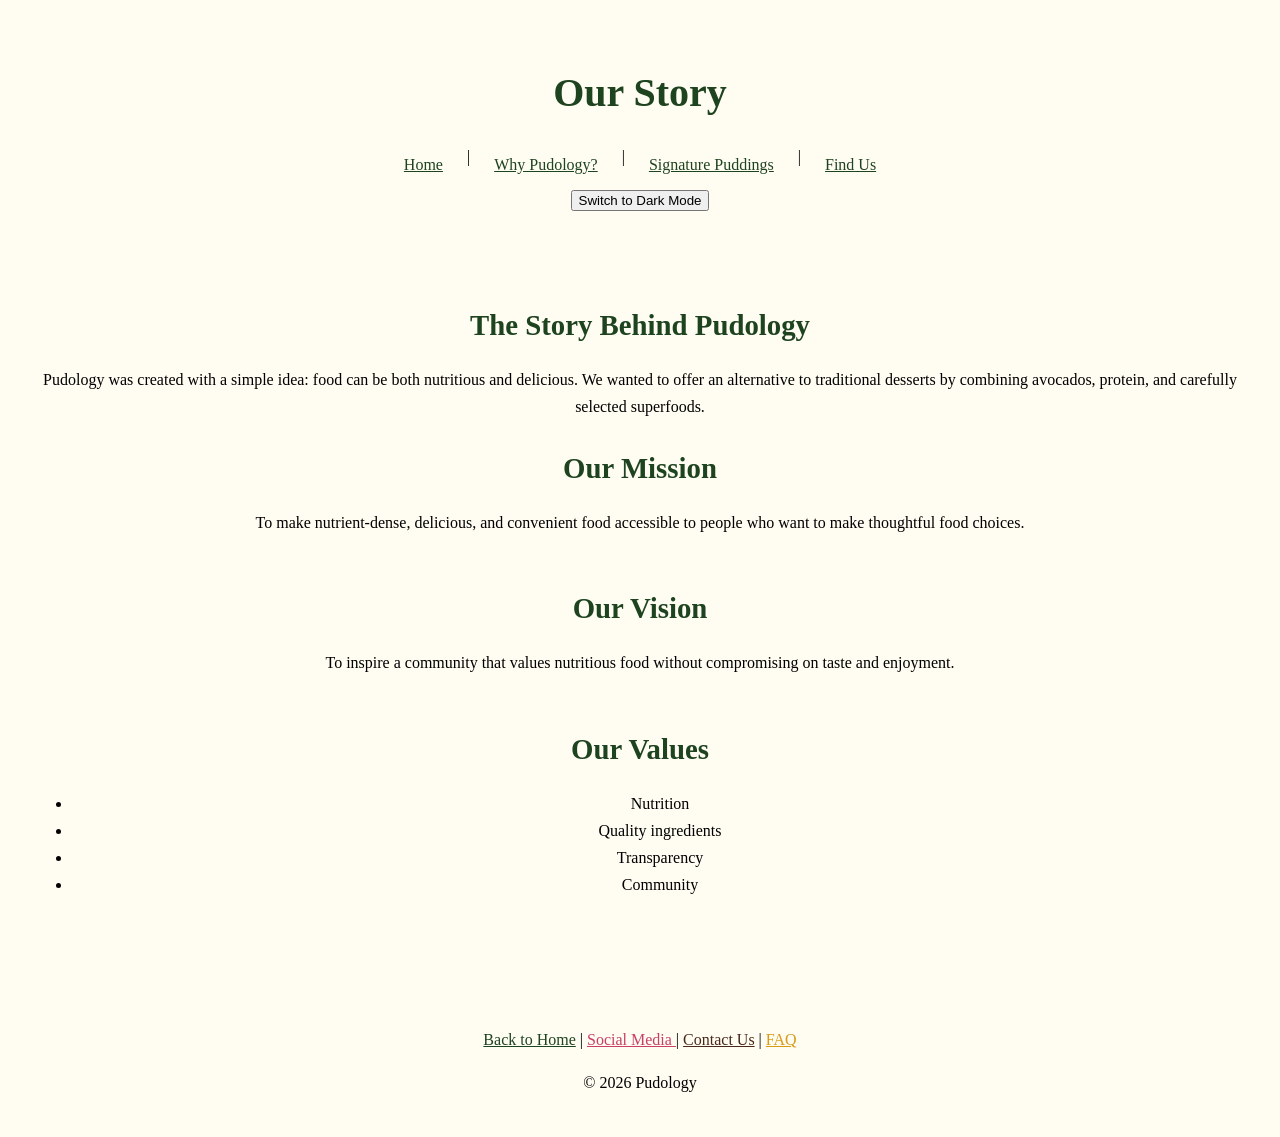
<file: about.html>
<!DOCTYPE html>
<html lang="en">
<head>
    <meta charset="UTF-8">
    <meta name="viewport" content="width=device-width, initial-scale=1.0">
    <title>Our Story | Pudology</title>
    <link rel="stylesheet" href="style.css">
</head>
<body>
    <header>
        <h1>Our Story</h1>
        <nav aria-label="Main navigation">
            <a href="index.html">Home</a> |
            <a href="why-pudology.html">Why Pudology?</a> |
            <a href="puddings.html">Signature Puddings</a> |
            <a href="locations.html">Find Us</a>
        </nav>
        
<button id="theme-toggle" type="button" hidden>
    Switch to Dark Mode
</button>

    </header>

    <main>
        <article>
            <h2>The Story Behind Pudology</h2>
            <p>
                Pudology was created with a simple idea:
                food can be both nutritious and delicious.
                We wanted to offer an alternative to
                traditional desserts by combining avocados,
                protein, and carefully selected superfoods.
            </p>

            <section>
                <h2>Our Mission</h2>
                <p>
                    To make nutrient-dense, delicious, and
                    convenient food accessible to people
                    who want to make thoughtful food choices.
                </p>
            </section>

            <section>
                <h2>Our Vision</h2>
                <p>
                    To inspire a community that values
                    nutritious food without compromising
                    on taste and enjoyment.
                </p>
            </section>

            <section>
                <h2>Our Values</h2>
                <ul>
                    <li>Nutrition</li>
                    <li>Quality ingredients</li>
                    <li>Transparency</li>
                    <li>Community</li>
                </ul>
            </section>
        </article>
    </main>

    <footer>
        <p>
            <a href="index.html">Back to Home</a> |
            <a href="https://www.instagram.com/enjoypudology/">
                Social Media
            </a> |
            <a href="contact.html">Contact Us</a> |
            <a href="faq.html">FAQ</a>
        </p>
        <p>&copy; 2026 Pudology</p>
    </footer>
    
   <script src="theme.js"></script>

</body>
    
</html>
</file>
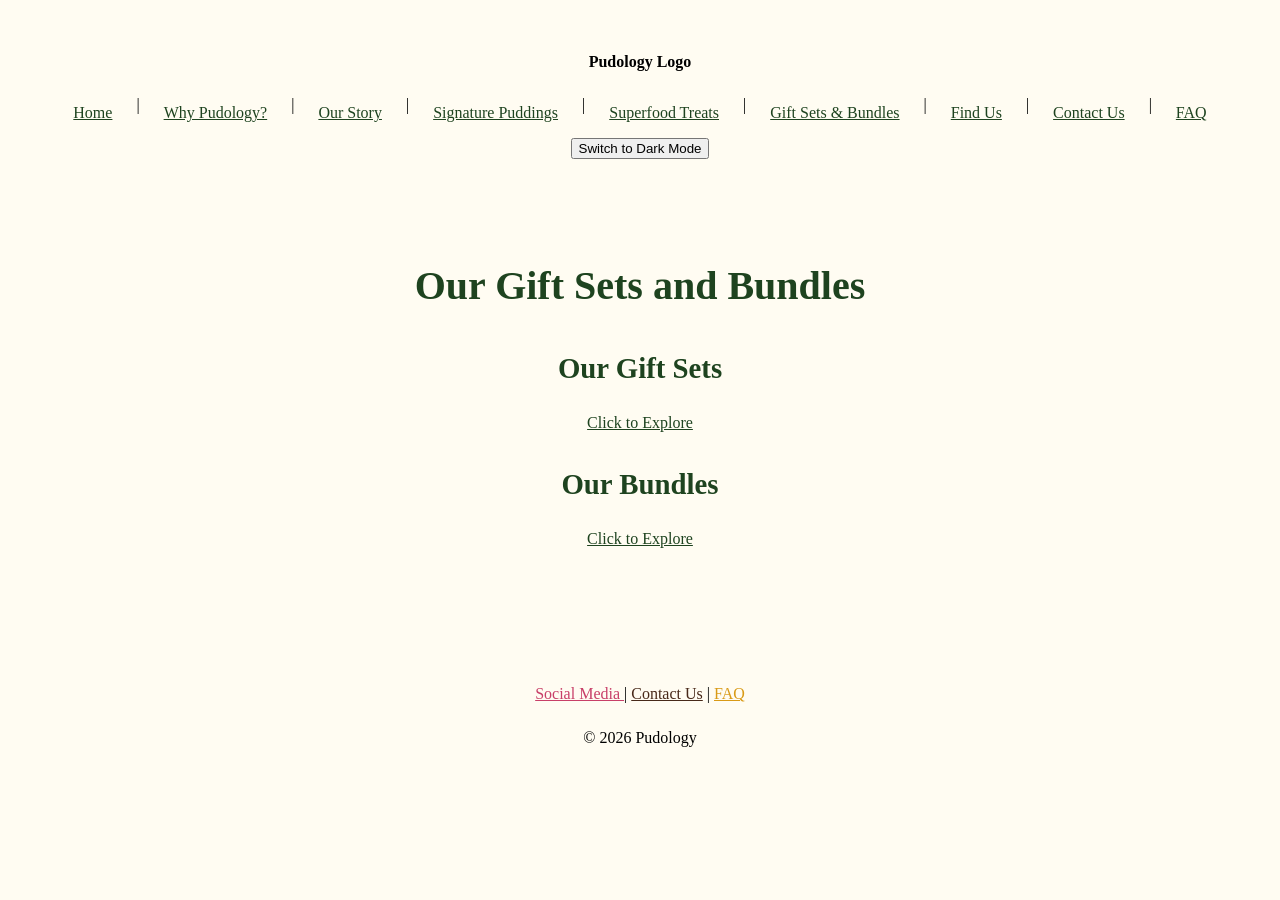
<file: bundles.html>
<!DOCTYPE html>
<html lang="en">
<head>
    <meta charset="UTF-8">
    <meta name="viewport" content="width=device-width, initial-scale=1.0">
    <title>Gift Sets &amp; Bundles | Pudology</title>
    <link rel="stylesheet" href="style.css">
</head>
<body>
    <header>
        <p><strong>Pudology Logo</strong></p>

        <nav aria-label="Main navigation">
            <a href="index.html">Home</a> |
            <a href="why-pudology.html">Why Pudology?</a> |
            <a href="about.html">Our Story</a> |
            <a href="puddings.html">Signature Puddings</a> |
            <a href="treats.html">Superfood Treats</a> |
            <a href="bundles.html">Gift Sets &amp; Bundles</a> |
            <a href="locations.html">Find Us</a> |
            <a href="contact.html">Contact Us</a> |
            <a href="faq.html">FAQ</a>
        </nav>
<button id="theme-toggle" type="button" hidden>
    Switch to Dark Mode
</button>
    </header>

    <main>
        <h1>Our Gift Sets and Bundles</h1>

        <section aria-label="Gift sets and bundles">
            <article>
                <h2>Our Gift Sets</h2>
                <p>
                    <a href="gift-sets.html">Click to Explore</a>
                </p>
            </article>

            <article>
                <h2>Our Bundles</h2>
                <p>
                    <a href="pudding-bundles.html">Click to Explore</a>
                </p>
            </article>
        </section>
    </main>

    <footer>
        <p>
            <a href="https://www.instagram.com/enjoypudology/">
                Social Media
            </a> |
            <a href="contact.html">Contact Us</a> |
            <a href="faq.html">FAQ</a>
        </p>
        <p>&copy; 2026 Pudology</p>
    </footer>
    <script src="theme.js"></script>
</body>
</html>
</file>
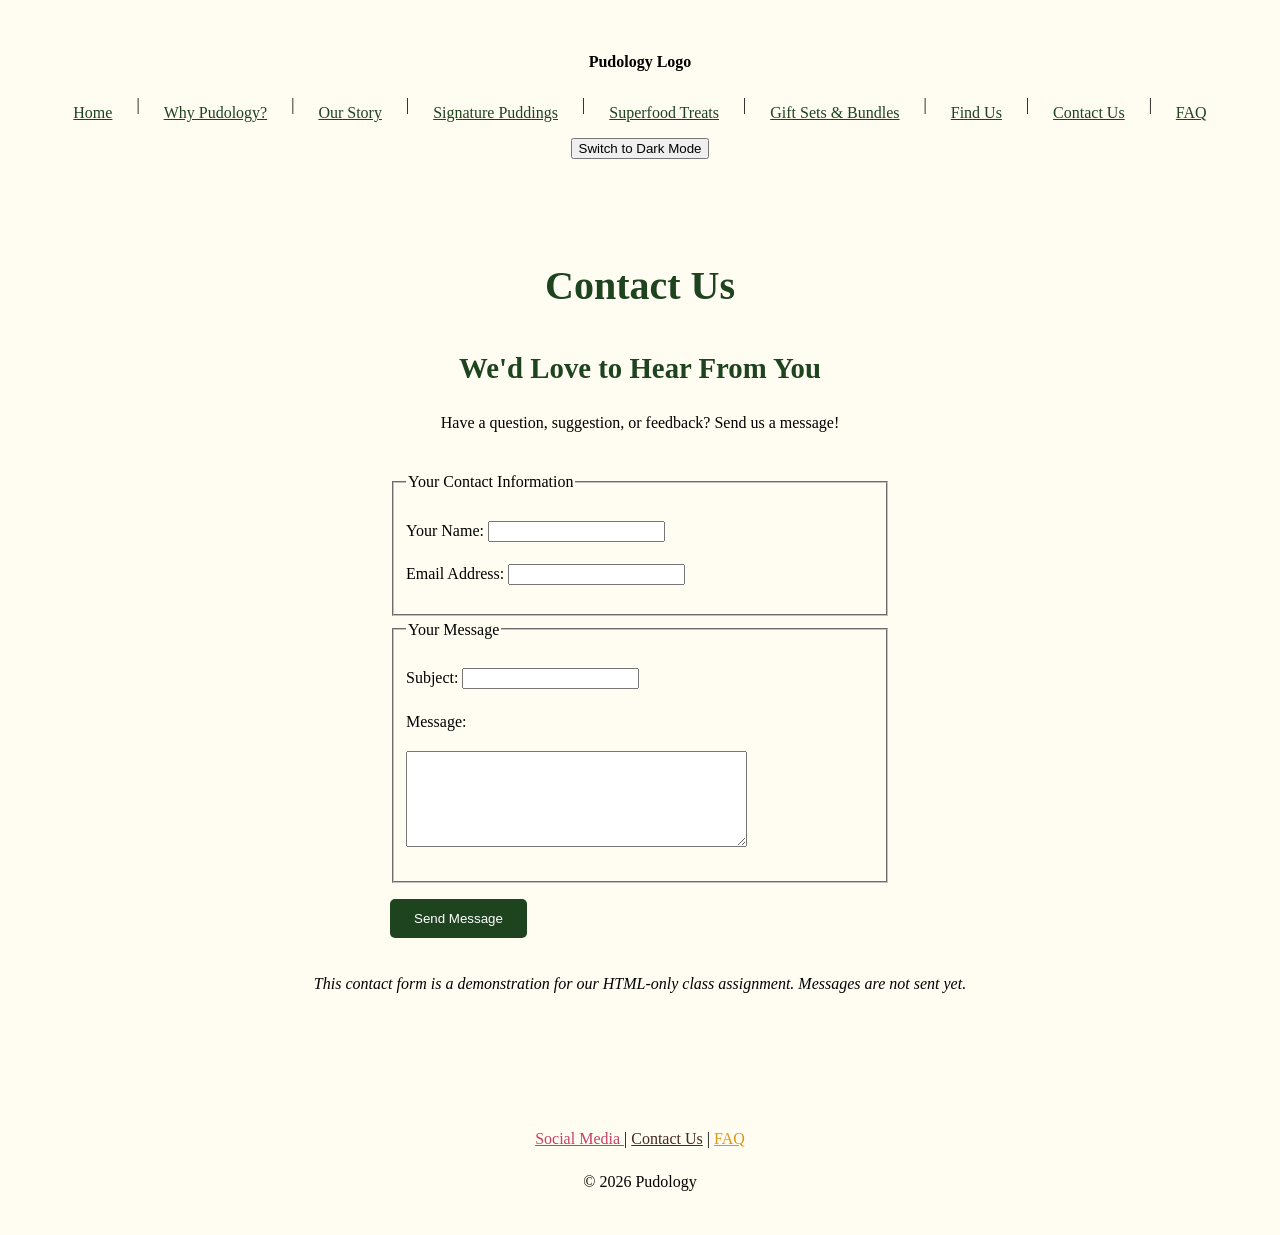
<file: contact.html>
<!DOCTYPE html>
<html lang="en">
<head>
    <meta charset="UTF-8">
    <meta name="viewport" content="width=device-width, initial-scale=1.0">
    <title>Contact Us | Pudology</title>
    <link rel="stylesheet" href="style.css">
</head>

<body>
    <header>
        <p><strong>Pudology Logo</strong></p>

        <nav aria-label="Main navigation">
            <a href="index.html">Home</a> |
            <a href="why-pudology.html">Why Pudology?</a> |
            <a href="about.html">Our Story</a> |
            <a href="puddings.html">Signature Puddings</a> |
            <a href="treats.html">Superfood Treats</a> |
            <a href="bundles.html">Gift Sets &amp; Bundles</a> |
            <a href="locations.html">Find Us</a> |
            <a href="contact.html">Contact Us</a> |
            <a href="faq.html">FAQ</a>
        </nav>
<button id="theme-toggle" type="button" hidden>
    Switch to Dark Mode
</button>
    </header>

    <main>
        <h1>Contact Us</h1>

        <section>
            <h2>We'd Love to Hear From You</h2>
            <p>
                Have a question, suggestion, or feedback?
                Send us a message!
            </p>

            <form action="#" method="get">
                <fieldset>
                    <legend>Your Contact Information</legend>

                    <p>
                        <label for="name">Your Name:</label>
                        <input type="text" id="name"
                               name="name" required>
                    </p>

                    <p>
                        <label for="email">Email Address:</label>
                        <input type="email" id="email"
                               name="email" required>
                    </p>
                </fieldset>

                <fieldset>
                    <legend>Your Message</legend>

                    <p>
                        <label for="subject">Subject:</label>
                        <input type="text" id="subject"
                               name="subject">
                    </p>

                    <p>
                        <label for="message">Message:</label>
                    </p>

                    <p>
                        <textarea id="message" name="message"
                                  rows="6" cols="40"
                                  required></textarea>
                    </p>
                </fieldset>

                <p>
                    <button type="submit">Send Message</button>
                </p>
            </form>

            <p>
                <em>
                    This contact form is a demonstration for
                    our HTML-only class assignment.
                    Messages are not sent yet.
                </em>
            </p>
        </section>
    </main>

    <footer>
        <p>
            <a href="https://www.instagram.com/enjoypudology/">
                Social Media
            </a> |
            <a href="contact.html">Contact Us</a> |
            <a href="faq.html">FAQ</a>
        </p>
        <p>&copy; 2026 Pudology</p>
    </footer>
    <script src="theme.js"></script>
</body>
</html>
</file>
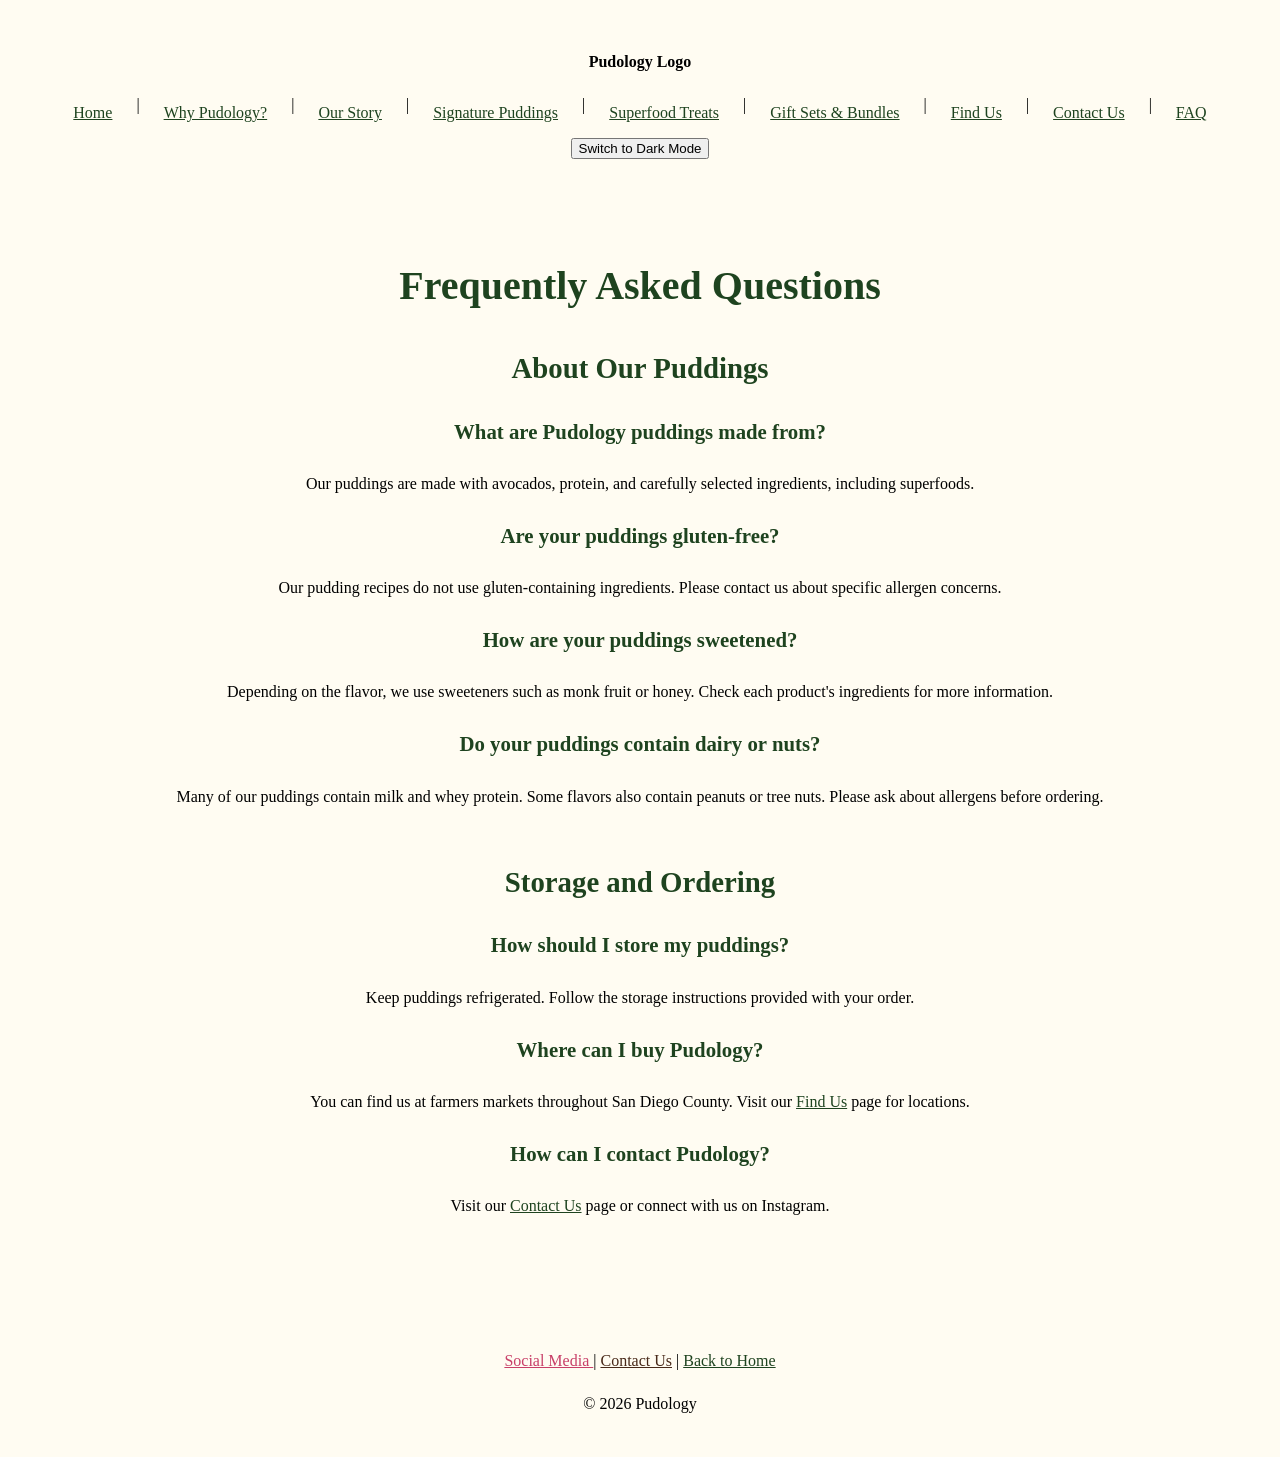
<file: faq.html>
<!DOCTYPE html>
<html lang="en">
<head>
    <meta charset="UTF-8">
    <meta name="viewport" content="width=device-width, initial-scale=1.0">
    <title>Frequently Asked Questions | Pudology</title>
    <link rel="stylesheet" href="style.css">
</head>

<body>
    <header>
        <p><strong>Pudology Logo</strong></p>

        <nav aria-label="Main navigation">
            <a href="index.html">Home</a> |
            <a href="why-pudology.html">Why Pudology?</a> |
            <a href="about.html">Our Story</a> |
            <a href="puddings.html">Signature Puddings</a> |
            <a href="treats.html">Superfood Treats</a> |
            <a href="bundles.html">Gift Sets &amp; Bundles</a> |
            <a href="locations.html">Find Us</a> |
            <a href="contact.html">Contact Us</a> |
            <a href="faq.html">FAQ</a>
        </nav>
<button id="theme-toggle" type="button" hidden>
    Switch to Dark Mode
</button>
    </header>

    <main>
        <h1>Frequently Asked Questions</h1>

        <section>
            <h2>About Our Puddings</h2>

            <article>
                <h3>What are Pudology puddings made from?</h3>
                <p>
                    Our puddings are made with avocados,
                    protein, and carefully selected ingredients,
                    including superfoods.
                </p>
            </article>

            <article>
                <h3>Are your puddings gluten-free?</h3>
                <p>
                    Our pudding recipes do not use
                    gluten-containing ingredients.
                    Please contact us about specific
                    allergen concerns.
                </p>
            </article>

            <article>
                <h3>How are your puddings sweetened?</h3>
                <p>
                    Depending on the flavor, we use
                    sweeteners such as monk fruit or honey.
                    Check each product's ingredients
                    for more information.
                </p>
            </article>

            <article>
                <h3>Do your puddings contain dairy or nuts?</h3>
                <p>
                    Many of our puddings contain milk
                    and whey protein. Some flavors also
                    contain peanuts or tree nuts.
                    Please ask about allergens before ordering.
                </p>
            </article>
        </section>

        <section>
            <h2>Storage and Ordering</h2>

            <article>
                <h3>How should I store my puddings?</h3>
                <p>
                    Keep puddings refrigerated.
                    Follow the storage instructions
                    provided with your order.
                </p>
            </article>

            <article>
                <h3>Where can I buy Pudology?</h3>
                <p>
                    You can find us at farmers markets
                    throughout San Diego County.
                    Visit our
                    <a href="locations.html">Find Us</a>
                    page for locations.
                </p>
            </article>

            <article>
                <h3>How can I contact Pudology?</h3>
                <p>
                    Visit our
                    <a href="contact.html">Contact Us</a>
                    page or connect with us on Instagram.
                </p>
            </article>
        </section>
    </main>

    <footer>
        <p>
            <a href="https://www.instagram.com/enjoypudology/">
                Social Media
            </a> |
            <a href="contact.html">Contact Us</a> |
            <a href="index.html">Back to Home</a>
        </p>
        <p>&copy; 2026 Pudology</p>
    </footer>
    <script src="theme.js"></script>
</body>
</html>
</file>
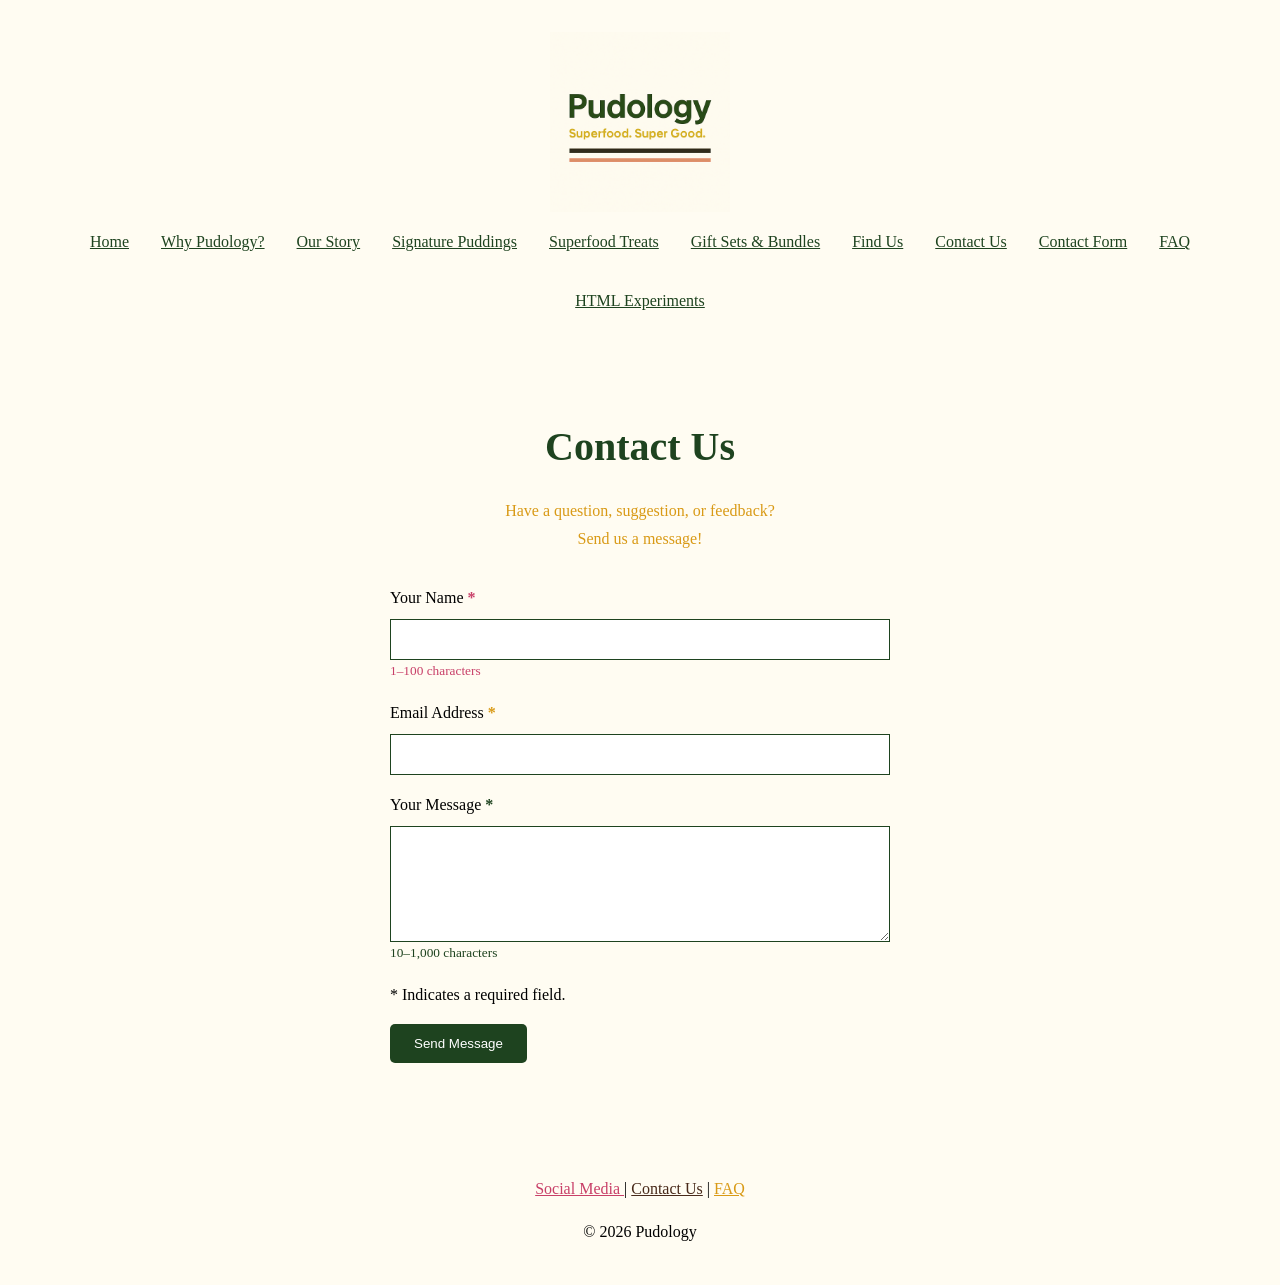
<file: form-no-js.html>
<!DOCTYPE html>
<html lang="en">
<head>
    <meta charset="UTF-8">
    <meta name="viewport" content="width=device-width, initial-scale=1.0">
    <title>Contact Us | Pudology</title>
    <link rel="stylesheet" href="style.css">
</head>

<body>
    <header>
        <img src="Media/logo%20with%20slogan.png"
             alt="Pudology logo" width="180">

        <nav aria-label="Main navigation">
            <a href="index.html">Home</a>
            <a href="why-pudology.html">Why Pudology?</a>
            <a href="about.html">Our Story</a>
            <a href="puddings.html">Signature Puddings</a>
            <a href="treats.html">Superfood Treats</a>
            <a href="bundles.html">Gift Sets &amp; Bundles</a>
            <a href="locations.html">Find Us</a>
            <a href="contact.html">Contact Us</a>
            <a href="form-no-js.html">Contact Form</a>
            <a href="faq.html">FAQ</a>
            <a href="experiments.html">HTML Experiments</a>
        </nav>
<button id="theme-toggle" type="button" hidden>
    Switch to Dark Mode
</button>
    </header>

    <main>
        <h1>Contact Us</h1>
        <p class="form-intro">
    Have a question, suggestion, or feedback?
    <span>Send us a message!</span>
</p>
    

        <form action="https://httpbin.org/post" method="post">
            <div class="form-group">
                <label for="name">
                    Your Name <span class="star-beet">*</span>
                </label>
                <input type="text" id="name" name="name" autocomplete="name" required minlength="1" maxlength="100">
                <small class="name-limit">1–100 characters</small>
            </div>

            <div class="form-group">
                <label for="email">
                    Email Address <span class="star-turmeric">*</span>
                </label>
                <input type="email" id="email" name="email" autocomplete="email" required>
            </div>

            <div class="form-group">
                <label for="comments">
                    Your Message <span class="star-avocado">*</span>
                </label>
                <textarea id="comments" name="comments" rows="6" required minlength="10" maxlength="1000"></textarea>
                <small class="comments-limit">10–1,000 characters</small>
            </div>
            <p>* Indicates a required field.</p>

            <input type="hidden" name="possible_bot" value="true">

            <button type="submit">Send Message</button>
        </form>
    </main>

    <footer>
        <p>
            <a href="https://www.instagram.com/enjoypudology/">
                Social Media
            </a> |
            <a href="contact.html">Contact Us</a> |
            <a href="faq.html">FAQ</a>
        </p>
        <p>&copy; 2026 Pudology</p>
    </footer>
</body>
</html>
</file>
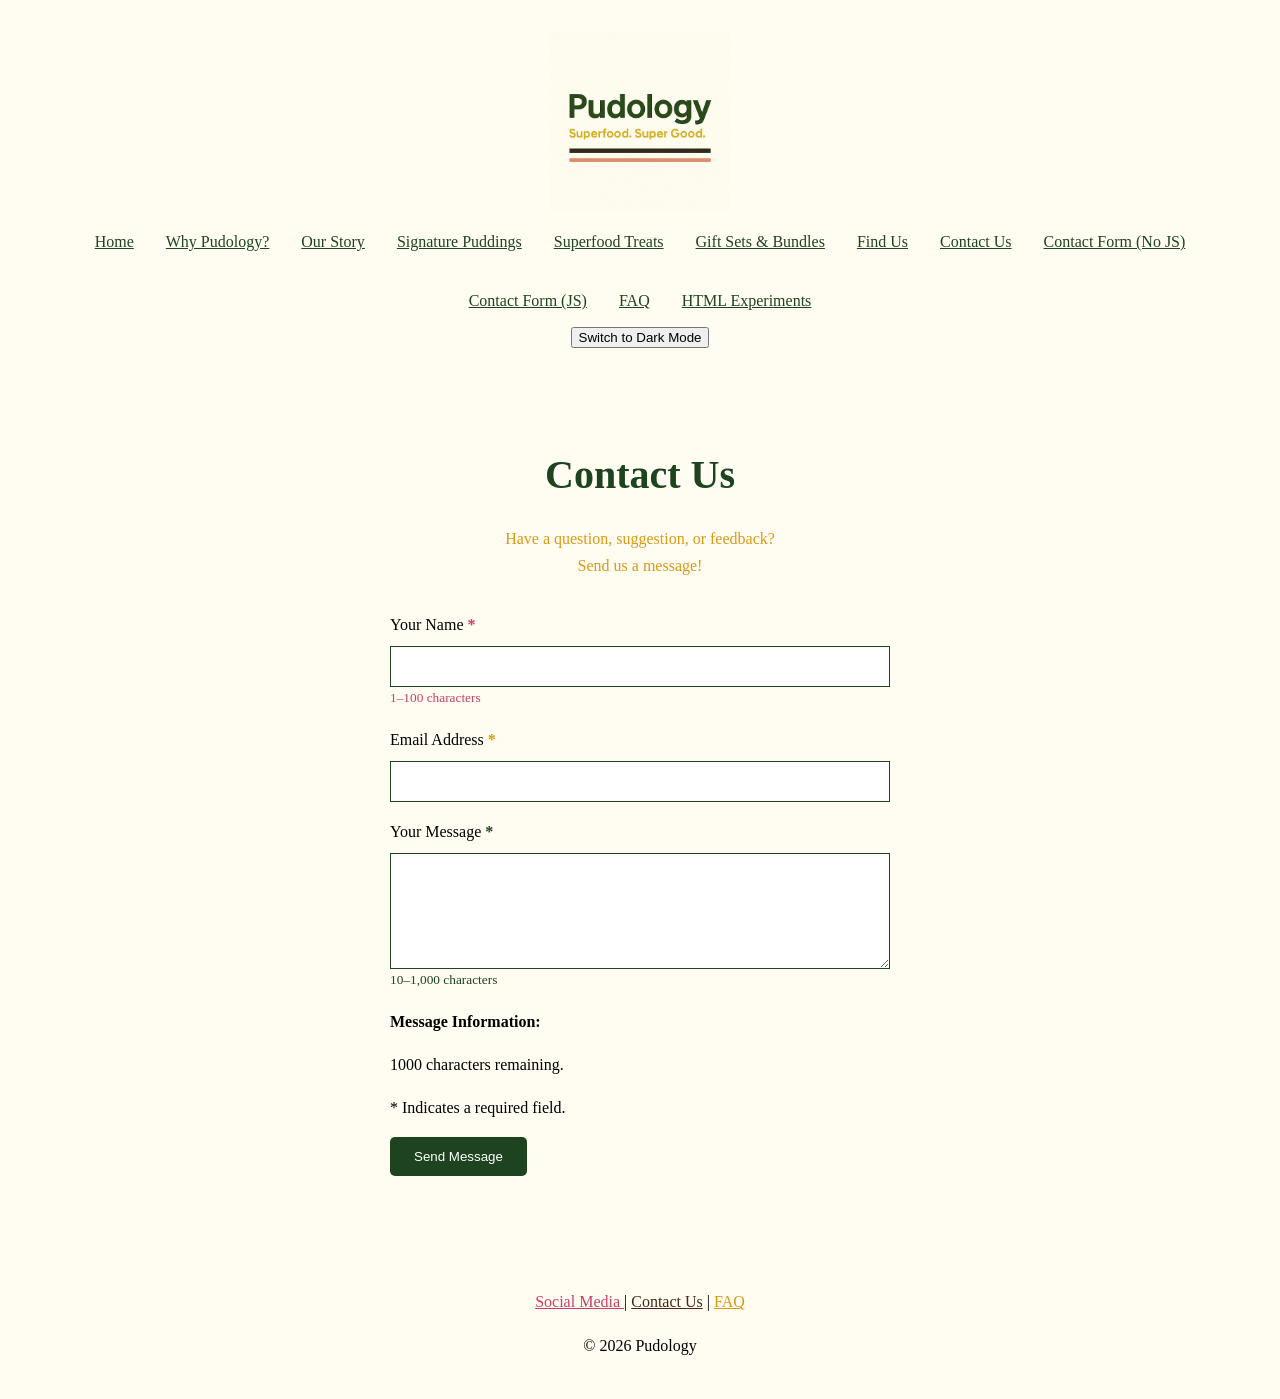
<file: form-with-js.html>
<!DOCTYPE html>
<html lang="en">
<head>
    <meta charset="UTF-8">
    <meta name="viewport" content="width=device-width, initial-scale=1.0">
    <title>Contact Us | Pudology</title>
    <link rel="stylesheet" href="style.css">
</head>

<body>
    <header>
        <img src="Media/logo%20with%20slogan.png"
             alt="Pudology logo" width="180">

        <nav aria-label="Main navigation">
            <a href="index.html">Home</a>
            <a href="why-pudology.html">Why Pudology?</a>
            <a href="about.html">Our Story</a>
            <a href="puddings.html">Signature Puddings</a>
            <a href="treats.html">Superfood Treats</a>
            <a href="bundles.html">Gift Sets &amp; Bundles</a>
            <a href="locations.html">Find Us</a>
            <a href="contact.html">Contact Us</a>
            <a href="form-no-js.html">Contact Form (No JS)</a>
            <a href="form-with-js.html">Contact Form (JS)</a>
            <a href="faq.html">FAQ</a>
            <a href="experiments.html">HTML Experiments</a>
        </nav>
<button id="theme-toggle" type="button" hidden>
    Switch to Dark Mode
</button>
    </header>

    <main>
        <h1>Contact Us</h1>
        <p class="form-intro">
    Have a question, suggestion, or feedback?
    <span>Send us a message!</span>
</p>
    

        <form action="https://httpbin.org/post" method="post">
            <div class="form-group">
                <label for="name">
                    Your Name <span class="star-beet">*</span>
                </label>
                <input type="text" id="name" name="name" autocomplete="name" required minlength="1" maxlength="100">
                <small class="name-limit">1–100 characters</small>
            </div>

            <div class="form-group">
                <label for="email">
                    Email Address <span class="star-turmeric">*</span>
                </label>
                <input type="email" id="email" name="email" autocomplete="email" required>
            </div>

            <div class="form-group">
                <label for="comments">
                    Your Message <span class="star-avocado">*</span>
                </label>
                <textarea id="comments" name="comments" rows="6" required minlength="10" maxlength="1000"></textarea>
                <small class="comments-limit">10–1,000 characters</small>
            </div>
            <div id="error-area" role="status" aria-live="polite" hidden>
    <strong>Form Errors:</strong>
    <ul id="error-list"></ul>
</div>

<div id="info-area" hidden>
    <strong>Message Information:</strong>
    <p id="character-counter" hidden></p>
</div>
            <p>* Indicates a required field.</p>

            <input type="hidden" name="possible_bot" value="true">

            <button type="submit">Send Message</button>
        </form>
    </main>

    <footer>
        <p>
            <a href="https://www.instagram.com/enjoypudology/">
                Social Media
            </a> |
            <a href="contact.html">Contact Us</a> |
            <a href="faq.html">FAQ</a>
        </p>
        <p>&copy; 2026 Pudology</p>
    </footer>
    <script src="theme.js"></script>
    <script src="form.js" defer></script>
</body>
</html>
</file>
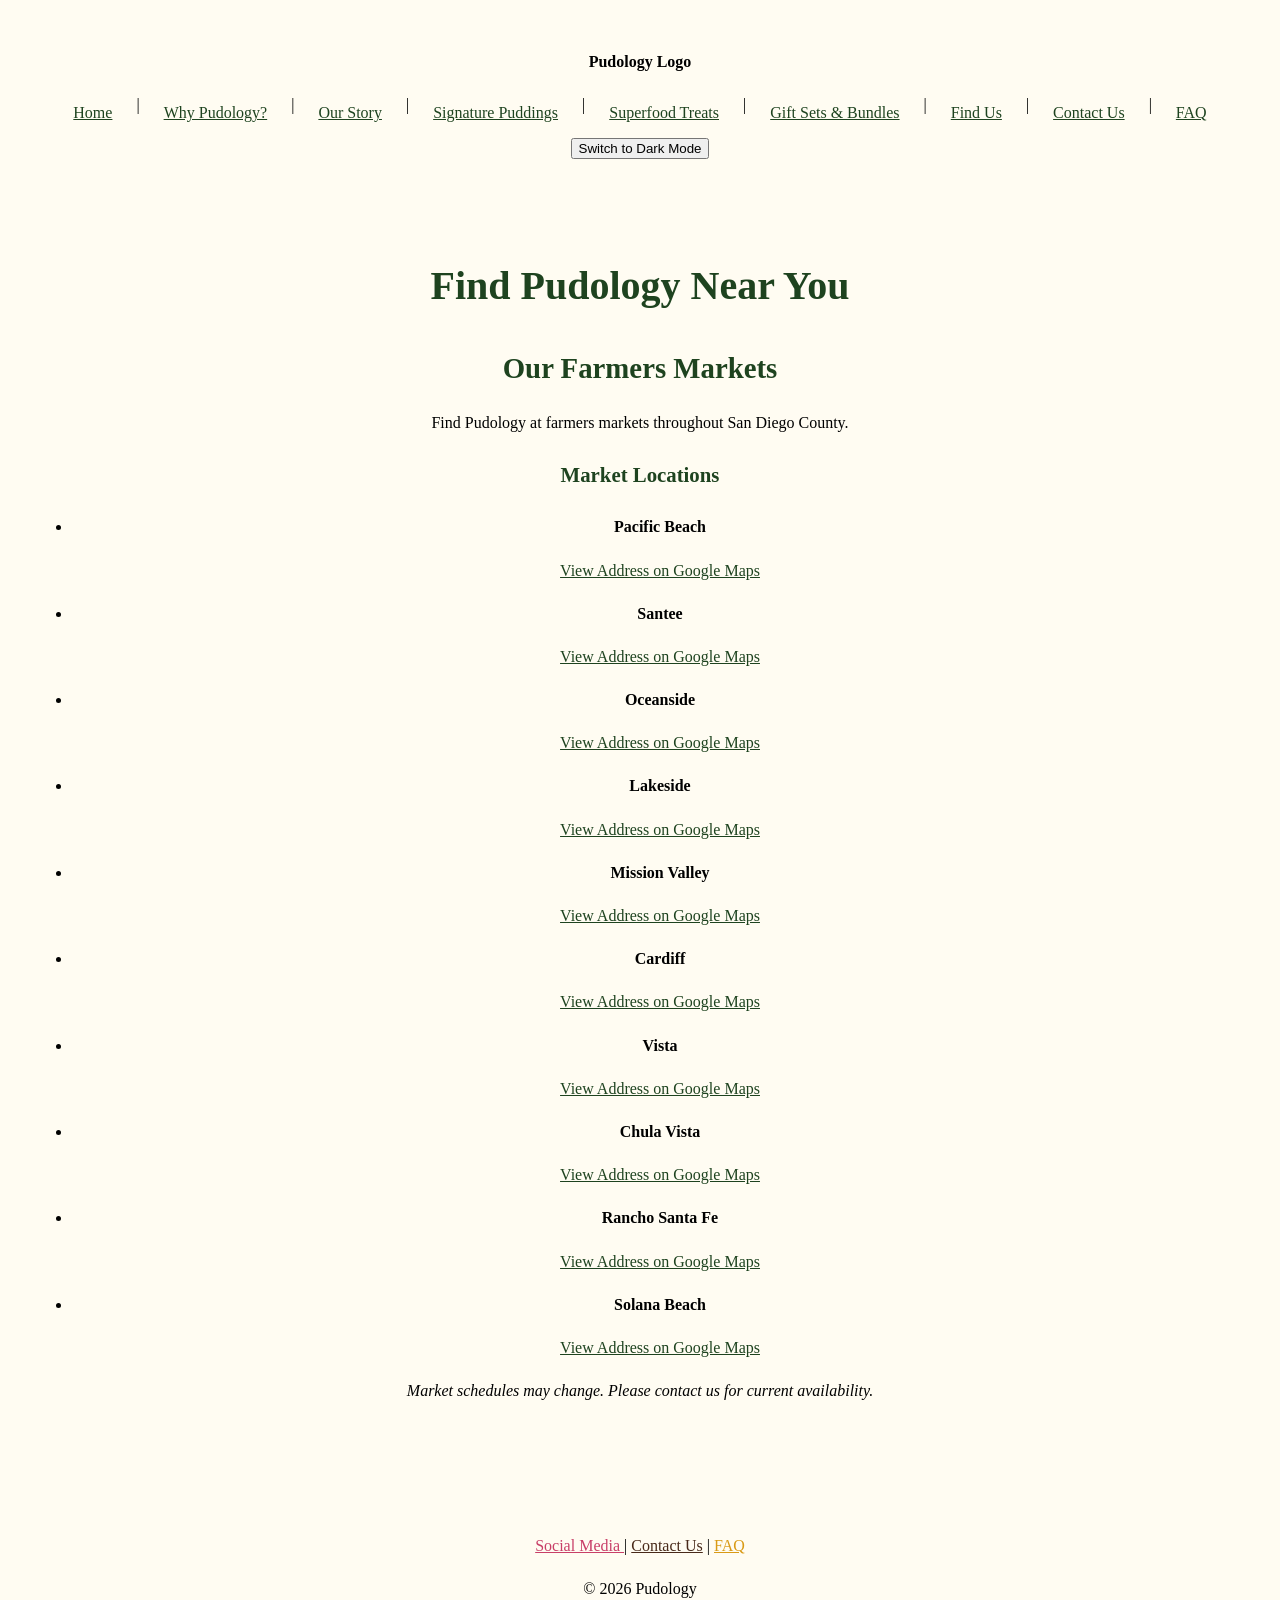
<file: locations.html>
<!DOCTYPE html>
<html lang="en">
<head>
    <meta charset="UTF-8">
    <meta name="viewport" content="width=device-width, initial-scale=1.0">
    <title>Find Us | Pudology</title>
    <link rel="stylesheet" href="style.css">
</head>

<body>
    <header>
        <p><strong>Pudology Logo</strong></p>

        <nav aria-label="Main navigation">
            <a href="index.html">Home</a> |
            <a href="why-pudology.html">Why Pudology?</a> |
            <a href="about.html">Our Story</a> |
            <a href="puddings.html">Signature Puddings</a> |
            <a href="treats.html">Superfood Treats</a> |
            <a href="bundles.html">Gift Sets &amp; Bundles</a> |
            <a href="locations.html">Find Us</a> |
            <a href="contact.html">Contact Us</a> |
            <a href="faq.html">FAQ</a>
        </nav>
<button id="theme-toggle" type="button" hidden>
    Switch to Dark Mode
</button>
    </header>

    <main>
        <h1>Find Pudology Near You</h1>

        <section>
            <h2>Our Farmers Markets</h2>

            <p>
                Find Pudology at farmers markets
                throughout San Diego County.
            </p>

            <h3>Market Locations</h3>

            <ul>
                <li>
                    <strong>Pacific Beach</strong>
                    <p>
                        <a href="https://www.google.com/maps/search/?api=1&amp;query=Pacific+Beach+Farmers+Market" target="_blank" rel="noopener noreferrer">
                            View Address on Google Maps
                        </a>
                    </p>
                </li>

                <li>
                    <strong>Santee</strong>
                    <p>
                        <a href="https://www.google.com/maps/search/?api=1&amp;query=Santee+Farmers+Market" target="_blank" rel="noopener noreferrer">
                            View Address on Google Maps
                        </a>
                    </p>
                </li>

                <li>
                    <strong>Oceanside</strong>
                    <p>
                        <a href="https://www.google.com/maps/search/?api=1&amp;query=Oceanside+Farmers+Market" target="_blank" rel="noopener noreferrer">
                            View Address on Google Maps
                        </a>
                    </p>
                </li>

                <li>
                    <strong>Lakeside</strong>
                    <p>
                        <a href="https://www.google.com/maps/search/?api=1&amp;query=Lakeside+Farmers+Market" target="_blank" rel="noopener noreferrer">
                            View Address on Google Maps
                        </a>
                    </p>
                </li>

                <li>
                    <strong>Mission Valley</strong>
                    <p>
                        <a href="https://www.google.com/maps/search/?api=1&amp;query=Mission+Valley+Farmers+Market" target="_blank" rel="noopener noreferrer">
                            View Address on Google Maps
                        </a>
                    </p>
                </li>

                <li>
                    <strong>Cardiff</strong>
                    <p>
                        <a href="https://www.google.com/maps/search/?api=1&amp;query=Cardiff+Farmers+Market" target="_blank" rel="noopener noreferrer">
                            View Address on Google Maps
                        </a>
                    </p>
                </li>

                <li>
                    <strong>Vista</strong>
                    <p>
                        <a href="https://www.google.com/maps/search/?api=1&amp;query=Vista+Farmers+Market" target="_blank" rel="noopener noreferrer">
                            View Address on Google Maps
                        </a>
                    </p>
                </li>

                <li>
                    <strong>Chula Vista</strong>
                    <p>
                        <a href="https://www.google.com/maps/search/?api=1&amp;query=Chula+Vista+Farmers+Market" target="_blank" rel="noopener noreferrer">
                            View Address on Google Maps
                        </a>
                    </p>
                </li>

                <li>
                    <strong>Rancho Santa Fe</strong>
                    <p>
                        <a href="https://www.google.com/maps/search/?api=1&amp;query=Rancho+Santa+Fe+Farmers+Market" target="_blank" rel="noopener noreferrer">
                            View Address on Google Maps
                        </a>
                    </p>
                </li>

                <li>
                    <strong>Solana Beach</strong>
                    <p>
                        <a href="https://www.google.com/maps/search/?api=1&amp;query=Solana+Beach+Farmers+Market" target="_blank" rel="noopener noreferrer">
                            View Address on Google Maps
                        </a>
                    </p>
                </li>
            </ul>

            <p>
                <em>
                    Market schedules may change.
                    Please contact us for current availability.
                </em>
            </p>
        </section>
    </main>

    <footer>
        <p>
            <a href="https://www.instagram.com/enjoypudology/">
                Social Media
            </a> |
            <a href="contact.html">Contact Us</a> |
            <a href="faq.html">FAQ</a>
        </p>

        <p>&copy; 2026 Pudology</p>
    </footer>
    <script src="theme.js"></script>
</body>
</html>
</file>
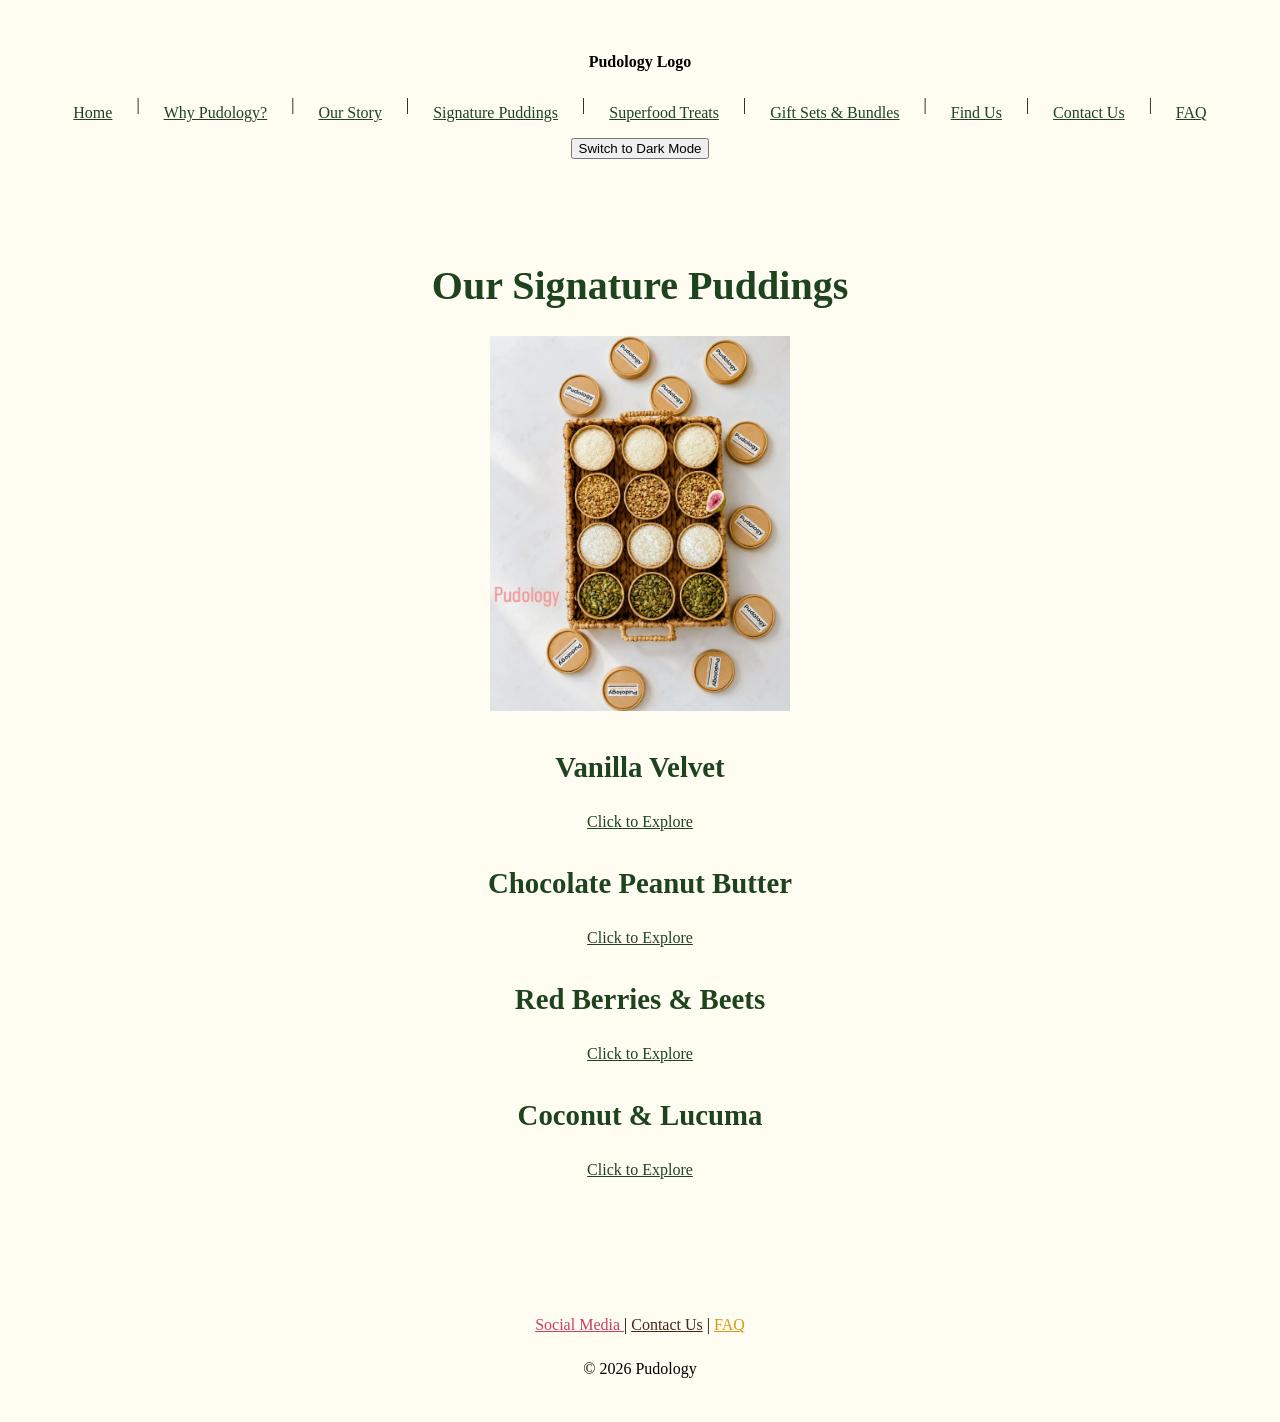
<file: puddings.html>
<!DOCTYPE html>
<html lang="en">

<head>
    <meta charset="UTF-8">
    <meta name="viewport" content="width=device-width, initial-scale=1.0">
    <title>Signature Puddings | Pudology</title>
    <link rel="stylesheet" href="style.css">
</head>

<body>
    <header>
        <p><strong>Pudology Logo</strong></p>

        <nav aria-label="Main navigation">
            <a href="index.html">Home</a> |
            <a href="why-pudology.html">Why Pudology?</a> |
            <a href="about.html">Our Story</a> |
            <a href="puddings.html">Signature Puddings</a> |
            <a href="treats.html">Superfood Treats</a> |
            <a href="bundles.html">Gift Sets &amp; Bundles</a> |
            <a href="locations.html">Find Us</a> |
            <a href="contact.html">Contact Us</a> |
            <a href="faq.html">FAQ</a>
        </nav>
<button id="theme-toggle" type="button" hidden>
    Switch to Dark Mode
</button>
    </header>

    <main>
        <h1>Our Signature Puddings</h1>
        <picture>
            <img src="Media/Pudology-Homepage.jpg" alt="Pudology protein avocado pudding" width="300">
        </picture>

        <section aria-label="Pudding flavors">

            <article>
                <h2>Vanilla Velvet</h2>
                <p>
                    <a href="#vanilla-details">Click to Explore</a>
                </p>
            </article>

            <article>
                <h2>Chocolate Peanut Butter</h2>
                <p>
                    <a href="#chocolate-details">Click to Explore</a>
                </p>
            </article>

            <article>
                <h2>Red Berries &amp; Beets</h2>
                <p>
                    <a href="#berries-details">Click to Explore</a>
                </p>
            </article>

            <article>
                <h2>Coconut &amp; Lucuma</h2>
                <p>
                    <a href="#coconut-details">Click to Explore</a>
                </p>
            </article>

        </section>
    </main>

    <footer>
        <p>
            <a href="https://www.instagram.com/enjoypudology/">
                Social Media
            </a> |
            <a href="contact.html">Contact Us</a> |
            <a href="faq.html">FAQ</a>
        </p>
        <p>&copy; 2026 Pudology</p>
    </footer>
    <script src="theme.js"></script>
</body>

</html>
</file>
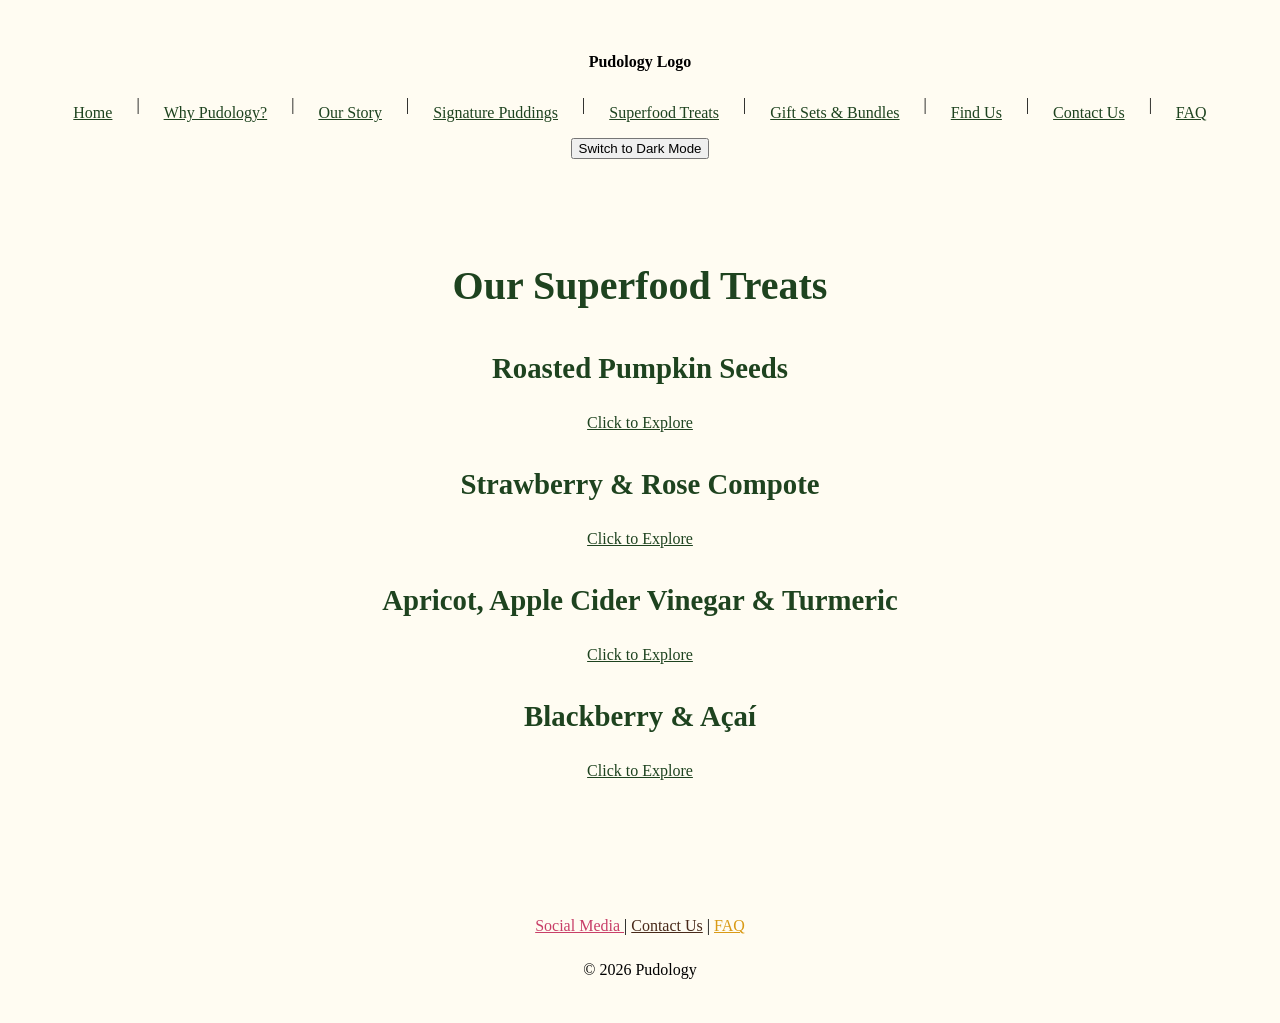
<file: treats.html>
<!DOCTYPE html>
<html lang="en">
<head>
    <meta charset="UTF-8">
    <meta name="viewport" content="width=device-width, initial-scale=1.0">
    <title>Superfood Treats | Pudology</title>
    <link rel="stylesheet" href="style.css">
</head>
<body>
    <header>
        <p><strong>Pudology Logo</strong></p>

        <nav aria-label="Main navigation">
            <a href="index.html">Home</a> |
            <a href="why-pudology.html">Why Pudology?</a> |
            <a href="about.html">Our Story</a> |
            <a href="puddings.html">Signature Puddings</a> |
            <a href="treats.html">Superfood Treats</a> |
            <a href="bundles.html">Gift Sets &amp; Bundles</a> |
            <a href="locations.html">Find Us</a> |
            <a href="contact.html">Contact Us</a> |
            <a href="faq.html">FAQ</a>
        </nav>
<button id="theme-toggle" type="button" hidden>
    Switch to Dark Mode
</button>
    </header>

    <main>
        <h1>Our Superfood Treats</h1>

        <section aria-label="Superfood treats">
            <article>
                <h2>Roasted Pumpkin Seeds</h2>
                <p>
                    <a href="pumpkin-seeds.html">Click to Explore</a>
                </p>
            </article>

            <article>
                <h2>Strawberry &amp; Rose Compote</h2>
                <p>
                    <a href="strawberry-rose.html">Click to Explore</a>
                </p>
            </article>

            <article>
                <h2>Apricot, Apple Cider Vinegar &amp; Turmeric</h2>
                <p>
                    <a href="apricot-turmeric.html">Click to Explore</a>
                </p>
            </article>

            <article>
                <h2>Blackberry &amp; Açaí</h2>
                <p>
                    <a href="blackberry-acai.html">Click to Explore</a>
                </p>
            </article>
        </section>
    </main>

    <footer>
        <p>
            <a href="https://www.instagram.com/enjoypudology/">
                Social Media
            </a> |
            <a href="contact.html">Contact Us</a> |
            <a href="faq.html">FAQ</a>
        </p>
        <p>&copy; 2026 Pudology</p>
    </footer>
    <script src="theme.js"></script>
</body>
</html>
</file>
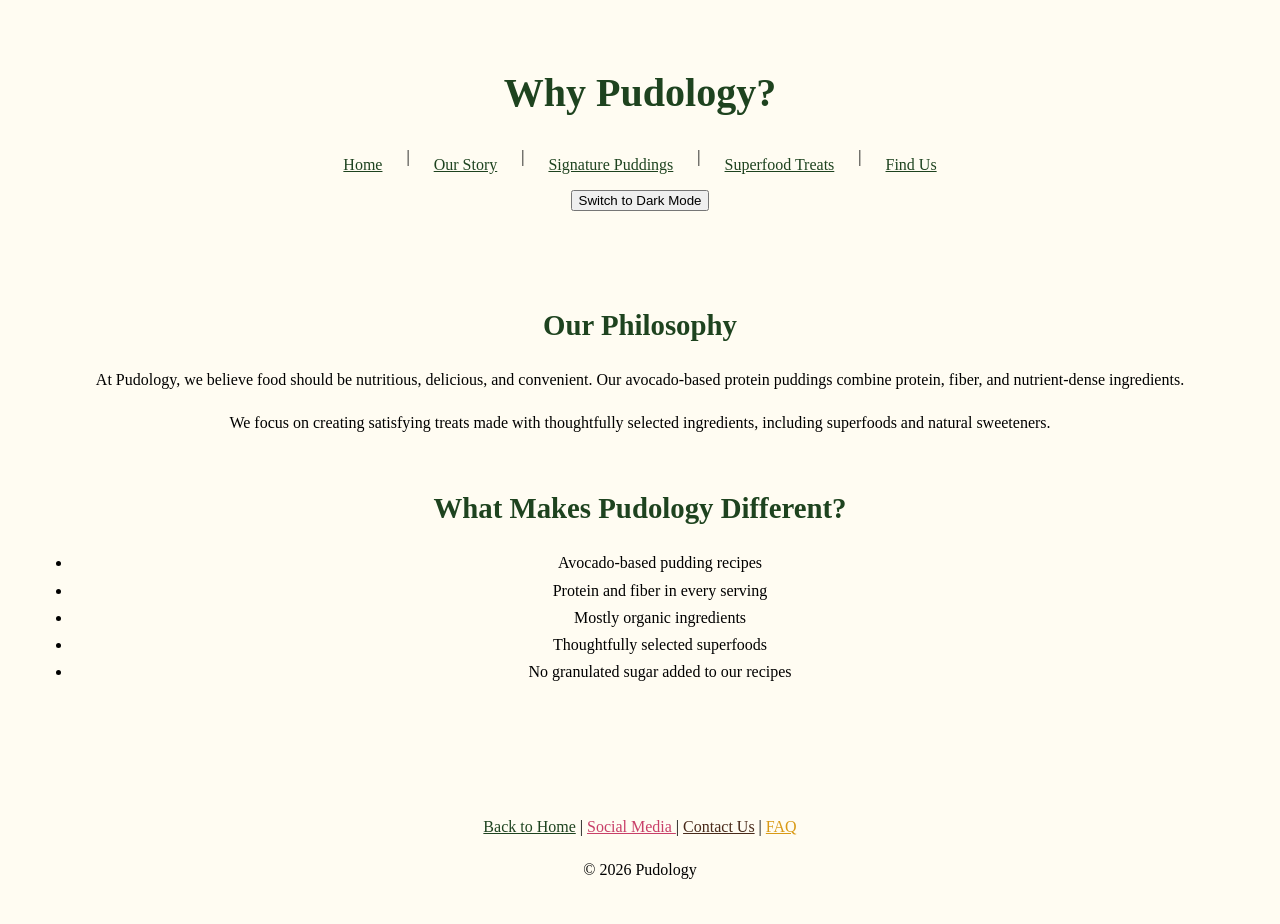
<file: why-pudology.html>
<!DOCTYPE html>
<html lang="en">
<head>
    <meta charset="UTF-8">
    <meta name="viewport" content="width=device-width, initial-scale=1.0">
    <title>Why Pudology? | Pudology</title>
    <link rel="stylesheet" href="style.css">
</head>
<body>
    <header>
        <h1>Why Pudology?</h1>
        <nav aria-label="Main navigation">
            <a href="index.html">Home</a> |
            <a href="about.html">Our Story</a> |
            <a href="puddings.html">Signature Puddings</a> |
            <a href="treats.html">Superfood Treats</a> |
            <a href="locations.html">Find Us</a>
        </nav>
<button id="theme-toggle" type="button" hidden>
    Switch to Dark Mode
</button>
    </header>

    <main>
        <section>
            <h2>Our Philosophy</h2>
            <p>
                At Pudology, we believe food should be
                nutritious, delicious, and convenient.
                Our avocado-based protein puddings combine
                protein, fiber, and nutrient-dense ingredients.
            </p>
            <p>
                We focus on creating satisfying treats
                made with thoughtfully selected ingredients,
                including superfoods and natural sweeteners.
            </p>
        </section>

        <section>
            <h2>What Makes Pudology Different?</h2>
            <ul>
                <li>Avocado-based pudding recipes</li>
                <li>Protein and fiber in every serving</li>
                <li>Mostly organic ingredients</li>
                <li>Thoughtfully selected superfoods</li>
                <li>No granulated sugar added to our recipes</li>
            </ul>
        </section>
    </main>

    <footer>
        <p>
            <a href="index.html">Back to Home</a> |
            <a href="https://www.instagram.com/enjoypudology/">
                Social Media
            </a> |
            <a href="contact.html">Contact Us</a> |
            <a href="faq.html">FAQ</a>
        </p>
        <p>&copy; 2026 Pudology</p>
    </footer>
    <script src="theme.js"></script>
</body>
</html>
</file>
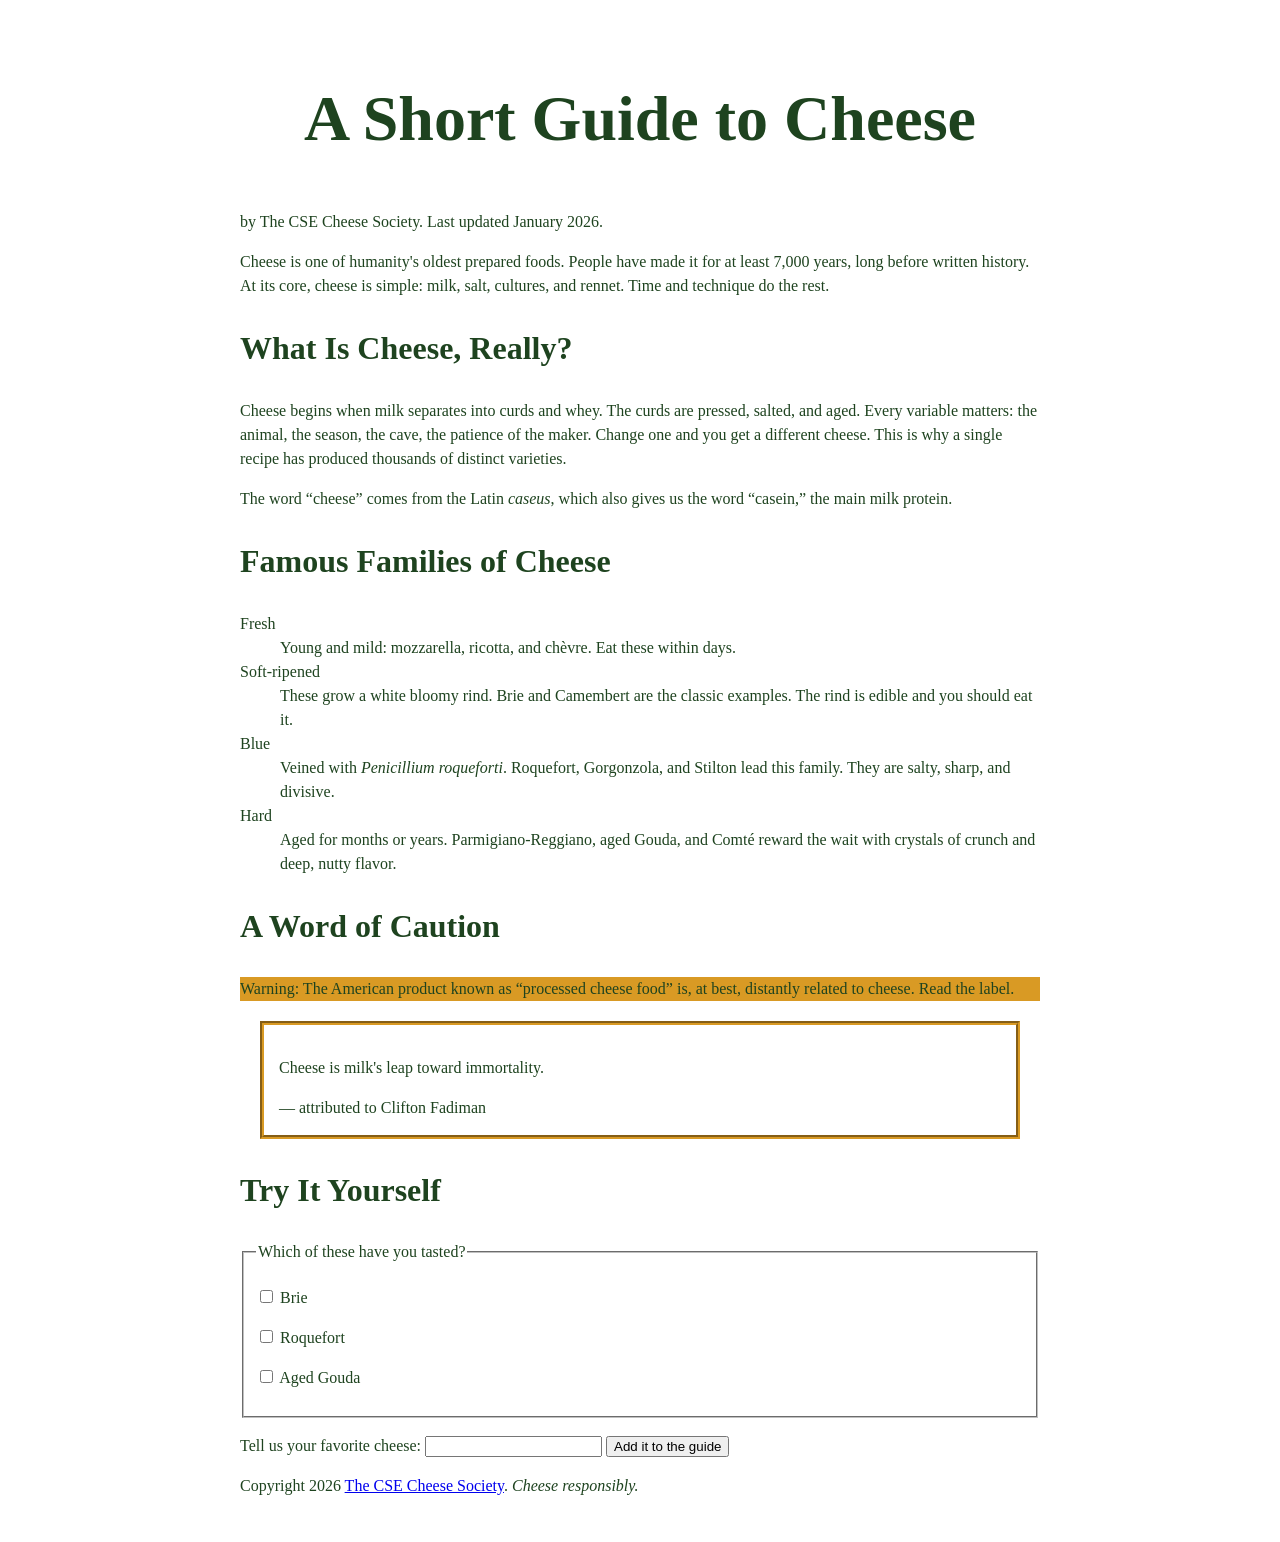
<file: part1/cheese.html>
<!DOCTYPE html>
<html lang="en">
<head>
  <meta charset="UTF-8">
  <meta name="viewport" content="width=device-width, initial-scale=1">
  <title>A Short Guide to Cheese</title>
  <link rel="stylesheet" href="cheese.css">
</head>
<body>
  <header>
    <h1>A Short Guide to Cheese</h1>
    <p>by The CSE Cheese Society. Last updated <time datetime="2026-01">January 2026</time>.</p>
  </header>

  <main>
    <article>
      <p>Cheese is one of humanity's oldest prepared foods. People have made
      it for at least 7,000 years, long before written history. At its core,
      cheese is simple: milk, salt, cultures, and rennet. Time and technique
      do the rest.</p>

      <section>
        <h2>What Is Cheese, Really?</h2>
        <p>Cheese begins when milk separates into curds and whey. The curds
        are pressed, salted, and aged. Every variable matters: the animal,
        the season, the cave, the patience of the maker. Change one and you
        get a different cheese. This is why a single recipe has produced
        thousands of distinct varieties.</p>
        <p>The word <q>cheese</q> comes from the Latin
        <span class="latin" lang="la">caseus</span>, which also gives us the word
        <q>casein,</q> the main milk protein.</p>
      </section>

      <section>
        <h2>Famous Families of Cheese</h2>

        <dl>
          <dt>Fresh</dt>
          <dd>Young and mild: mozzarella, ricotta, and
          <span lang="fr">chèvre</span>. Eat these within days.</dd>

          <dt>Soft-ripened</dt>
          <dd>These grow a white bloomy rind. Brie and Camembert are the
          classic examples. The rind is edible and you should eat it.</dd>

          <dt>Blue</dt>
          <dd>Veined with <span class="latin" lang="la">Penicillium
          roqueforti</span>. Roquefort, Gorgonzola, and Stilton lead this
          family. They are salty, sharp, and divisive.</dd>

          <dt>Hard</dt>
          <dd>Aged for months or years. Parmigiano-Reggiano, aged Gouda,
          and <span lang="fr">Comté</span> reward the wait with crystals
          of crunch and deep, nutty flavor.</dd>
        </dl>
      </section>

      <section>
        <h2>A Word of Caution</h2>
        <p id="warning">Warning: The American product known as
        <q>processed cheese food</q> is, at best, distantly related to
        cheese. Read the label.</p>

        <blockquote>
          <p>Cheese is milk's leap toward immortality.</p>
          <footer>— attributed to Clifton Fadiman</footer>
        </blockquote>
      </section>

      <section>
        <h2>Try It Yourself</h2>
        <form>
          <fieldset>
            <legend>Which of these have you tasted?</legend>
            <p><input type="checkbox" id="c-brie" name="tasted" value="brie">
               <label for="c-brie">Brie</label></p>
            <p><input type="checkbox" id="c-roquefort" name="tasted" value="roquefort">
               <label for="c-roquefort">Roquefort</label></p>
            <p><input type="checkbox" id="c-gouda" name="tasted" value="gouda">
               <label for="c-gouda">Aged Gouda</label></p>
          </fieldset>
          <p>
            <label for="fav">Tell us your favorite cheese:</label>
            <input type="text" id="fav" name="favorite">
            <button type="submit">Add it to the guide</button>
          </p>
        </form>
      </section>
    </article>
  </main>
  <footer>
    <p>Copyright 2026 <a href="https://example.com/cheese-society">The CSE
    Cheese Society</a>. <em>Cheese responsibly.</em></p>
  </footer>
</body>
</html>
</file>
<file: style.css>
/* Syrine Mekni - Pudology website - HW3 Part 2 */
/* set variables */
:root {
    --avocado-green: #1E431F;
    --cream: #FFFCF2;
    --turmeric-gold: #D99A16;
    --beet-pink: #C83F68;
    --spirulina-blue: #0047A1;
    --light-avocado-green: #7F963D;
    --cacao-brown: #482919;
    
    /* Light theme */
    --terracotta: #B65F46;
    --page-bg: var(--cream);
    --page-text: black;
    --heading-color: var(--avocado-green);
    --link-color: var(--avocado-green);
    --input-bg: white;
    --input-text: black;
    --input-border: var(--avocado-green);

}


body {
    background-color: var(--page-bg);
    color: var(--page-text);
    font-family: Georgia, serif;
    font-size: 1rem;
    line-height: 1.7;
    margin: 0;
    padding: 0;
}


/*center all the content page */
header, main, footer {
    text-align: center;
}
nav {
    display: flex;
    flex-wrap: wrap;
    justify-content: center;
    gap: 1rem;
}

/* Make all headers green */
h1, h2, h3 {
    color: var(--heading-color);
}
/* set headers size */
h1 {
    font-size: 2.5rem;
    margin-bottom: 1rem;
}

h2 {
    font-size: 1.8rem;
    margin-bottom: 1rem;
}

h3 {
    font-size: 1.3rem;
}

p {
    margin-bottom: 1rem;
}


header {
    padding: 32px;
}

main {
    padding: 32px;
}

section {
    margin-bottom: 3rem;
}

footer {
    padding: 32px;
}
nav a {
    padding: 0.5em;
}
/* use root variable in Footer */ 
/* Social Media link */
footer a[href*="instagram"] {
    color: var(--beet-pink);
}

/* Contact Us link */
footer a[href*="contact"] {
    color: var(--cacao-brown);
}

/* FAQ link */
footer a[href*="faq"] {
    color: var(--turmeric-gold);
}

/* Switch to vertical layout on mobile */
@media (max-width: 640px) {
    nav {
        flex-direction: column;
        gap: 0.5rem;
        align-items: center;
    }
}
/* Make video fit in 357px */
video {
    max-width: 100%;
    height: auto;
}

/* Descendant combinator: pad all navigation links */
nav a {
    padding: 0.5em;
}

/* Child combinator: pad every paragraph insde the footer*/
footer > p {
    margin-bottom: 0.5rem;
}


a:hover {
    color: var(--link-color);
}

a:focus-visible {
    outline: 3px solid var(--heading-color);
}


pudology-holiday {
            display: block;
            color: #1E431F;
            border: 3px solid #C62828;
            padding: 15px;
        }

/* HW4 Part 1 - Contact Form */

form {
    max-width: 500px;
    margin: 2rem auto;
    text-align: left;
}

.form-group {
    display: flex;
    flex-direction: column;
    margin-bottom: 1rem;
}

.form-group label {
    margin-bottom: 0.5rem;
}

.form-group input,
.form-group textarea {
    width: 100%;
    box-sizing: border-box;
    padding: 0.75rem;
    border: 1px solid var(--input-border);
    background-color: var(--input-bg);
    color: var(--input-text);
}

.form-group input:focus-visible,
.form-group textarea:focus-visible,
form button:focus-visible {
    outline: 3px solid var(--turmeric-gold);
    outline-offset: 2px;
}

form button {
    background-color: var(--avocado-green);
    color: white;
    padding: 0.75rem 1.5rem;
    border: none;
    border-radius: 5px;
    cursor: pointer;
}

form button:hover {
    background-color: var(--cacao-brown);
}

/* HW4 Part 2 - Required Field Stars */

.star-beet {
    color: var(--beet-pink);
    font-weight: bold;
}

.star-turmeric {
    color:var(--turmeric-gold);
    font-weight: bold;
}

.star-avocado {
    color: var(--avocado-green);
    font-weight: bold;
}

.name-limit {
    color: var(--beet-pink);
}

.comments-limit {
    color: var(--avocado-green);
}

.form-intro {
    color: var(--turmeric-gold);
    text-align: center;
}

.form-intro span {
    display: block;
}


/* HW4 Part 2 - Form Validation */

.form-group input:user-invalid,
.form-group textarea:user-invalid {
    border-color: var(--terracotta);
}

.form-group input:user-valid,
.form-group textarea:user-valid {
    border-color: var(--avocado-green);
}

/* Part 4 - setting Dark Theme */
[data-theme="dark"] {
    --page-bg: var(--cacao-brown);
    --page-text: var(--cream);
    --heading-color: var(--turmeric-gold);
    --link-color: var(--turmeric-gold);
    --input-bg: #382116;
    --input-text: var(--cream);
    --input-border: var(--turmeric-gold);
    --terracotta: #FF9A80;
}

[data-theme="dark"] .comments-limit,
[data-theme="dark"] .star-avocado {
    color: #A8D68D;
}


body a {
    color: var(--link-color);
}

/* Smooth transition between light and dark themes */
::view-transition-old(root),
::view-transition-new(root) {
    animation-duration: 3s;
    animation-timing-function: ease-in-out;
}

/* Respect users who prefer reduced motion */
@media (prefers-reduced-motion: reduce) {
    ::view-transition-old(root),
    ::view-transition-new(root) {
        animation-duration: 0.01ms;
    }
}


#character-counter.warning {
    color: var(--terracotta);
    font-weight: bold;
}

[data-theme="dark"] footer a[href*="contact"] {
    color: var(--cream);
}


/* HW5 Part 3 - Fun Facts component */
fact-panel {
    --panel-bg: var(--page-bg, white);
    --panel-text: var(--page-text, black);

    background-color: var(--panel-bg, white);
    color: var(--panel-text, black);
}
</file>
<file: part1/cheese.css>
/* Syrine Mekni
   Repository: https://github.com/SyrineMekni/cse134b-hw3
*/

body {
    font-family: Georgia, serif;
    color: #1E431F;
    line-height: 1.5;
}

h1 {
    font-size: 4rem;
}

h2 {
    font-size: 2rem;
}
.latin {
    font-style: italic;
}

#warning {
    background-color: #D99A24;
}
body {
    max-width: 800px;
    margin-left: auto;
    margin-right: auto;
    padding: 20px;
}
blockquote {
    border: 4px groove #D99A24;
    margin: 20px;
    padding: 15px;
}
a:hover {
    color: #D99A24;
}
a:focus, 
input:focus,
button:focus {
    outline: 3px solid #1E431F;
    outline-offset: 3px ;
}

/* Cascade in action */
/* The second rule wins because it comes after the first rule, so it overrides it.  */

h1 {
    text-align: left;
}

h1 {
    text-align: center;
}
</file>
